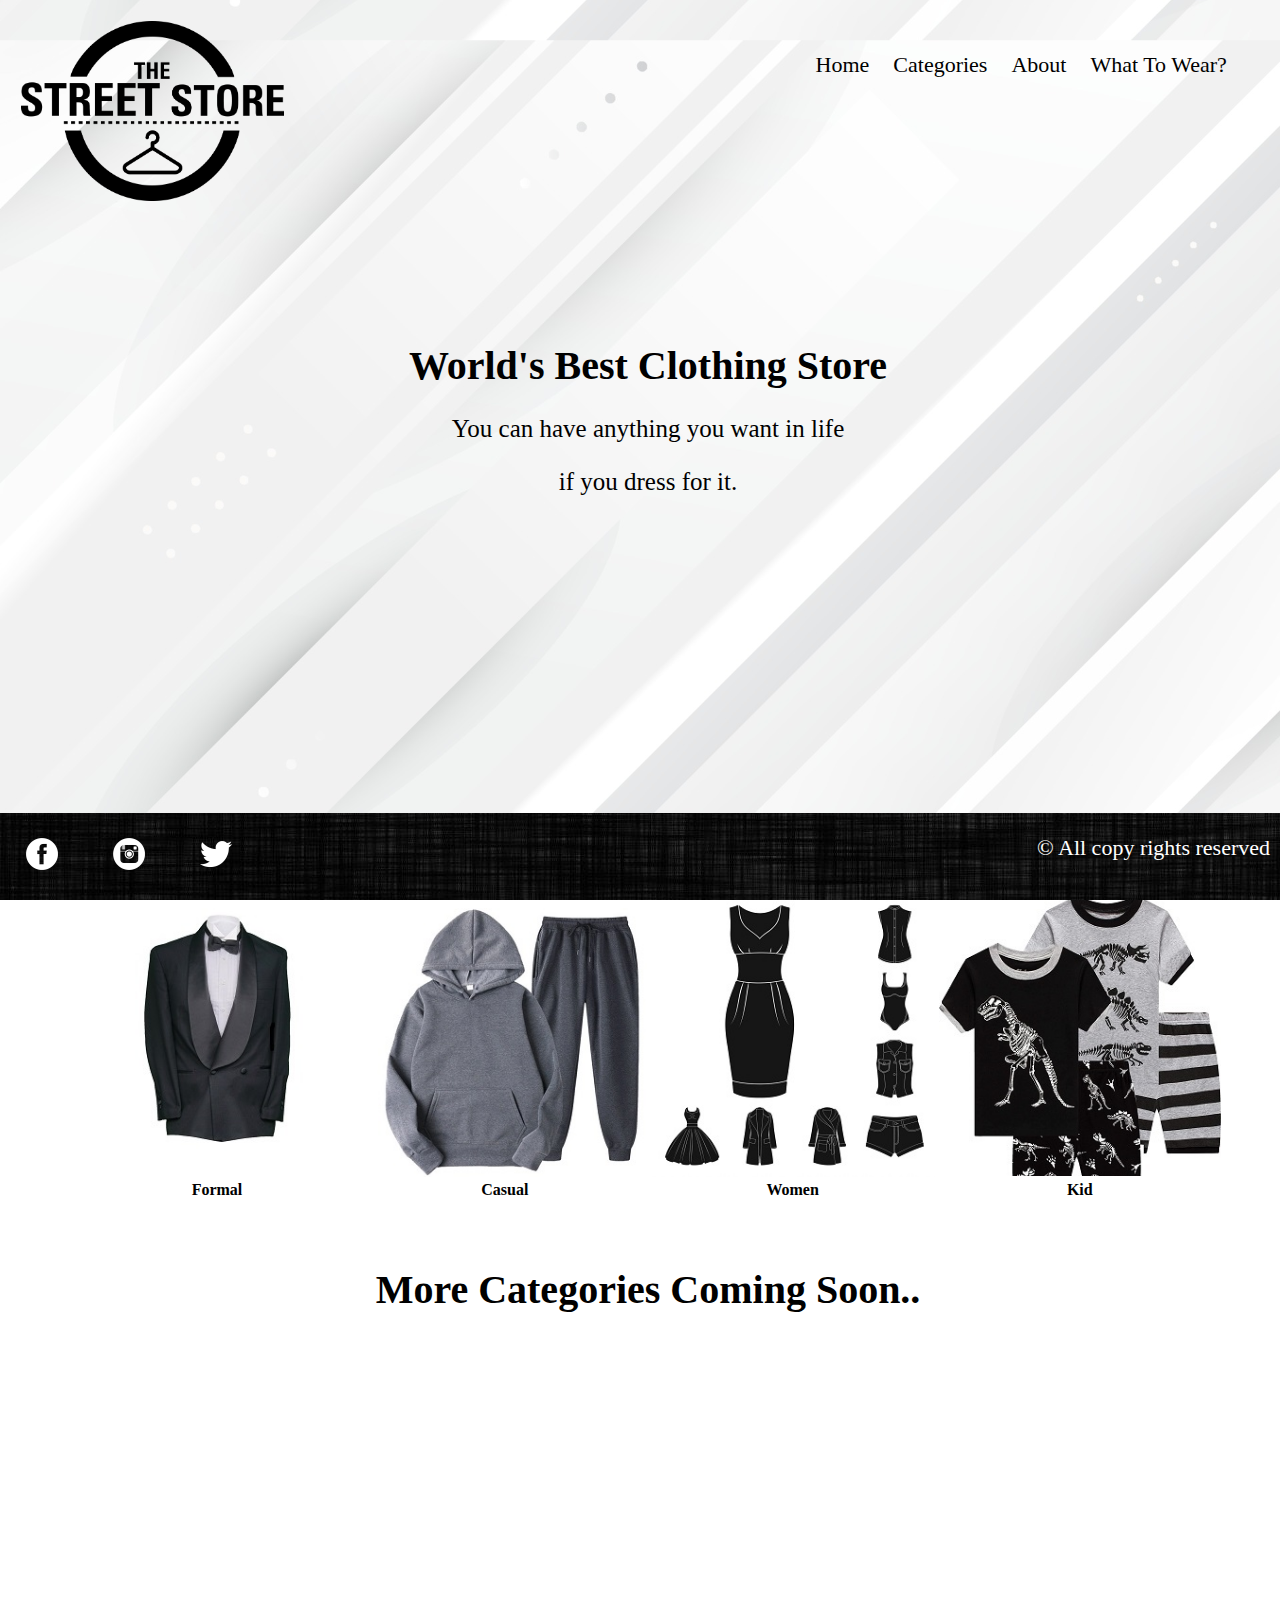
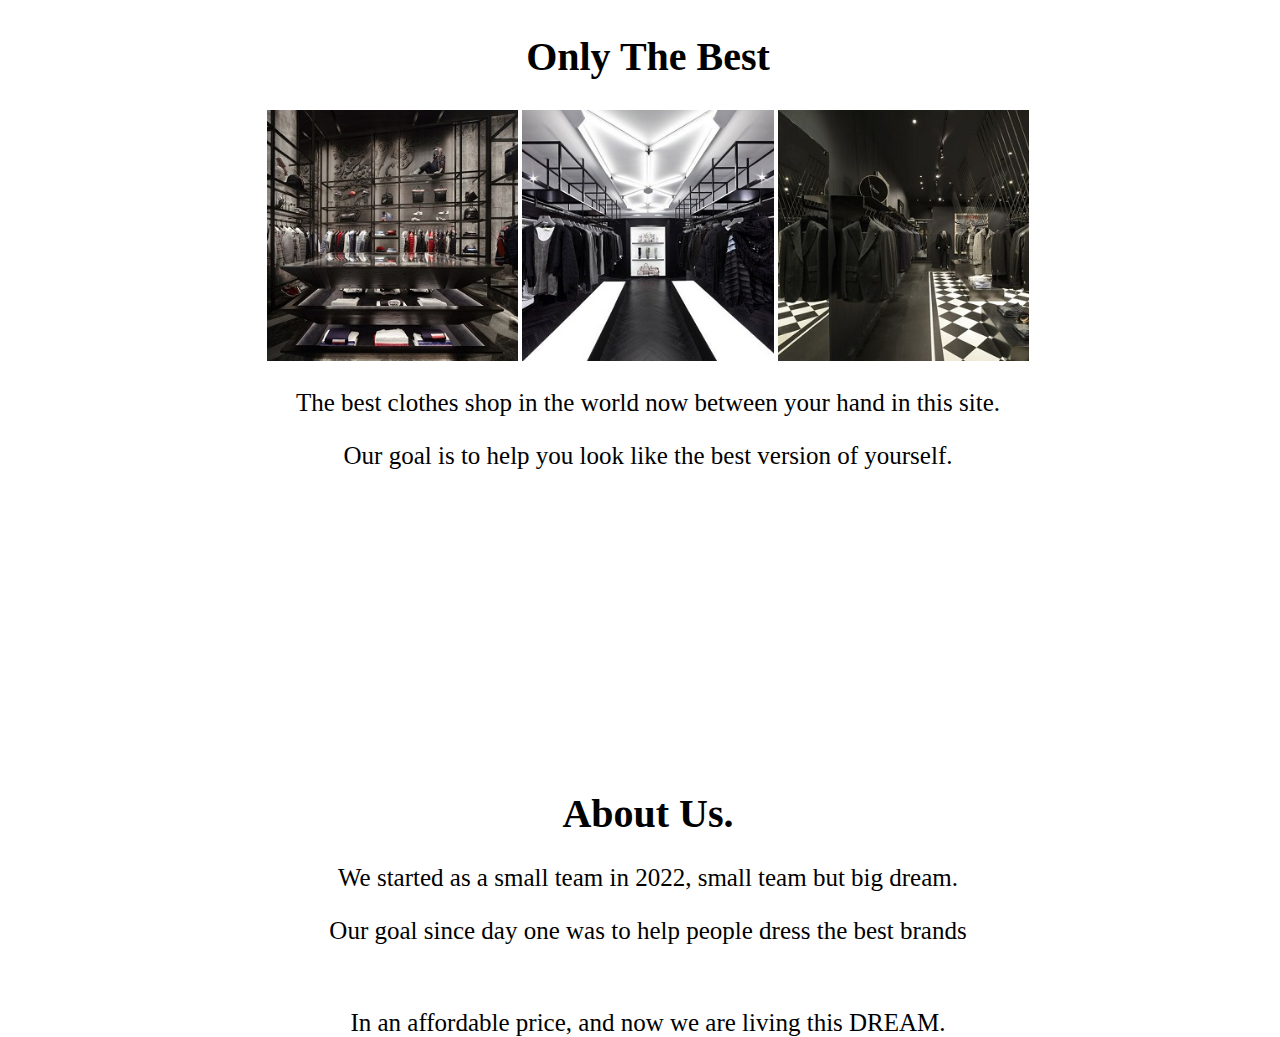
<file: index.html>
<HTML>
	<head>
	<title>Clothes Store</title>
	<link rel="stylesheet" href ="MyStyle.css">
	
	</head>
	
	<body class="header">
		<header>
			<img src="MainPics/logo.png" class="logo">
			<nav class="navv">
				<a href="main.html">Home</a>
				<a href="#cate">Categories</a>
				<a href="#abt">About</a>
				<a href="quiz.html">What To Wear?</a>
			</nav>
		</header>
		
		<section class="main">
		<h1>World's Best Clothing Store</h1>
		<p>You can have anything you want in life</p>
		<p>if you dress for it.</p>
		</section>
		<section id="cate">
		<h1>Many brands in affordable price</h1>
		<table style="margin-left:5%;margin-right:5%">
			<tr>
				<td><a href="Categories\formal\formal.html""><img src="MainPics/formal.jpg" class="imge" id="img1"></a></td>
				<td><a href="Categories\casual\casual.html""><img src="MainPics/casual.jpg" class="imge" id="img2"></a></td>
				<td><a href="Categories\women\women.html"><img src="MainPics/women.jpg" class="imge" id="img3"></a></td>
				<td><a href="Categories\kids\kids.html"><img src="MainPics/kid.jpg" class="imge" id="img4"></a></td>
			</tr>
			
			<tr>
				<th id="pra1">Formal</th>
				<th id="pra2">Casual</th>
				<th id="pra3">Women</th>
				<th id="pra4">Kid</th>
			</tr>
		</table>
		<h1 style="margin-top:5%">More Categories Coming Soon..</h1>
		</section>
	</body>
	
	<section id="pass">
	<h1>Only The Best</h1>
		<table style="margin-left:20%;margin-right:20%">
			<tr>
				<td><img src="MainPics/store1.jpg" class="imge"></td>
				<td><img src="MainPics/store2.jpg" class="imge"></td>
				<td><img src="MainPics/store3.jpg" class="imge"></td>
			</tr>
		</table>
		<p>The best clothes shop in the world now between your hand in this site.</p>
		<p>Our goal is to help you look like the best version of yourself.</p>
		</section>
		
		<section id="abt">
		<h1>About Us.</h1>
		<p>We started as a small team in 2022, small team but big dream.</p>
		<p>Our goal since day one was to help people dress the best brands</p>
		<p style="margin-top:5%">In an affordable price, and now we are living this DREAM.</p>
		</section>
		
		<footer>
		<a href="https://facebook.com/"><img src="MainPics/face.png"></a>
		<a href="https://instagram.com/"><img src="MainPics/insta3.png"></a>
		<a href="https://twitter.com/"><img src="MainPics/twit.png"></a>
		
		<p style="float:right; color:white; font-size:22; margin-right:10px">&copy; All copy rights reserved</p>
		</footer>
</HTML>
</file>
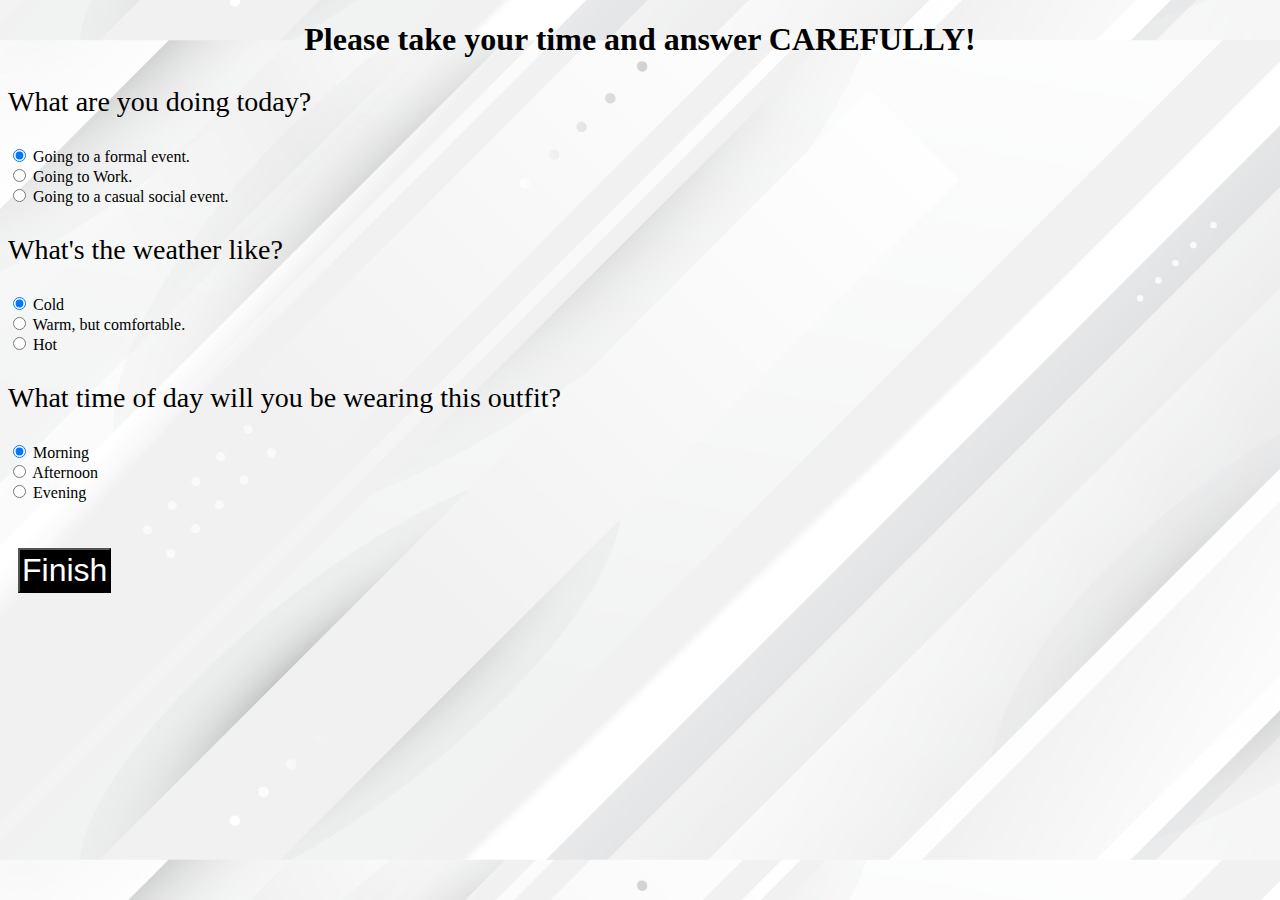
<file: quiz.html>
<!DOCTYPE html>
<html lang="en">

<head>
  <title>Quiz</title>
  <link rel="stylesheet" href="quiz.css">
</head>

<body class="header">
<h1 style="text-align:center">Please take your time and answer CAREFULLY!</h1>

	<form method="post" action="quiz.php">
	<p>What are you doing today?</p>
	<input type="radio" name="q1" value="formal" checked> <label>Going to a formal event.</label> <br>
	<input type="radio" name="q1" value="work"> <label>Going to Work.</label> <br>
	<input type="radio" name="q1" value="casual"> <label>Going to a casual social event.</label> <br>
	
	<p>What's the weather like?</p>
	<input type="radio" name="q2" value="cold" checked> <label>Cold</label> <br>
	<input type="radio" name="q2" value="warm"> <label>Warm, but comfortable.</label> <br>
	<input type="radio" name="q2" value="hot"> <label>Hot</label> <br>
	
	<p>What time of day will you be wearing this outfit?</p>
	<input type="radio" name="q3" value="morning" checked> <label>Morning</label> <br>
	<input type="radio" name="q3" value="noon"> <label>Afternoon</label> <br>
	<input type="radio" name="q3" value="evening"> <label>Evening</label> <br> <br> <br>
	
	<input style="margin:10px;padding:2px;font-size:32px;background-color:black;color:white" type="submit" value="Finish">
	</form>
<script>
</script>

</body>
</html>
</file>
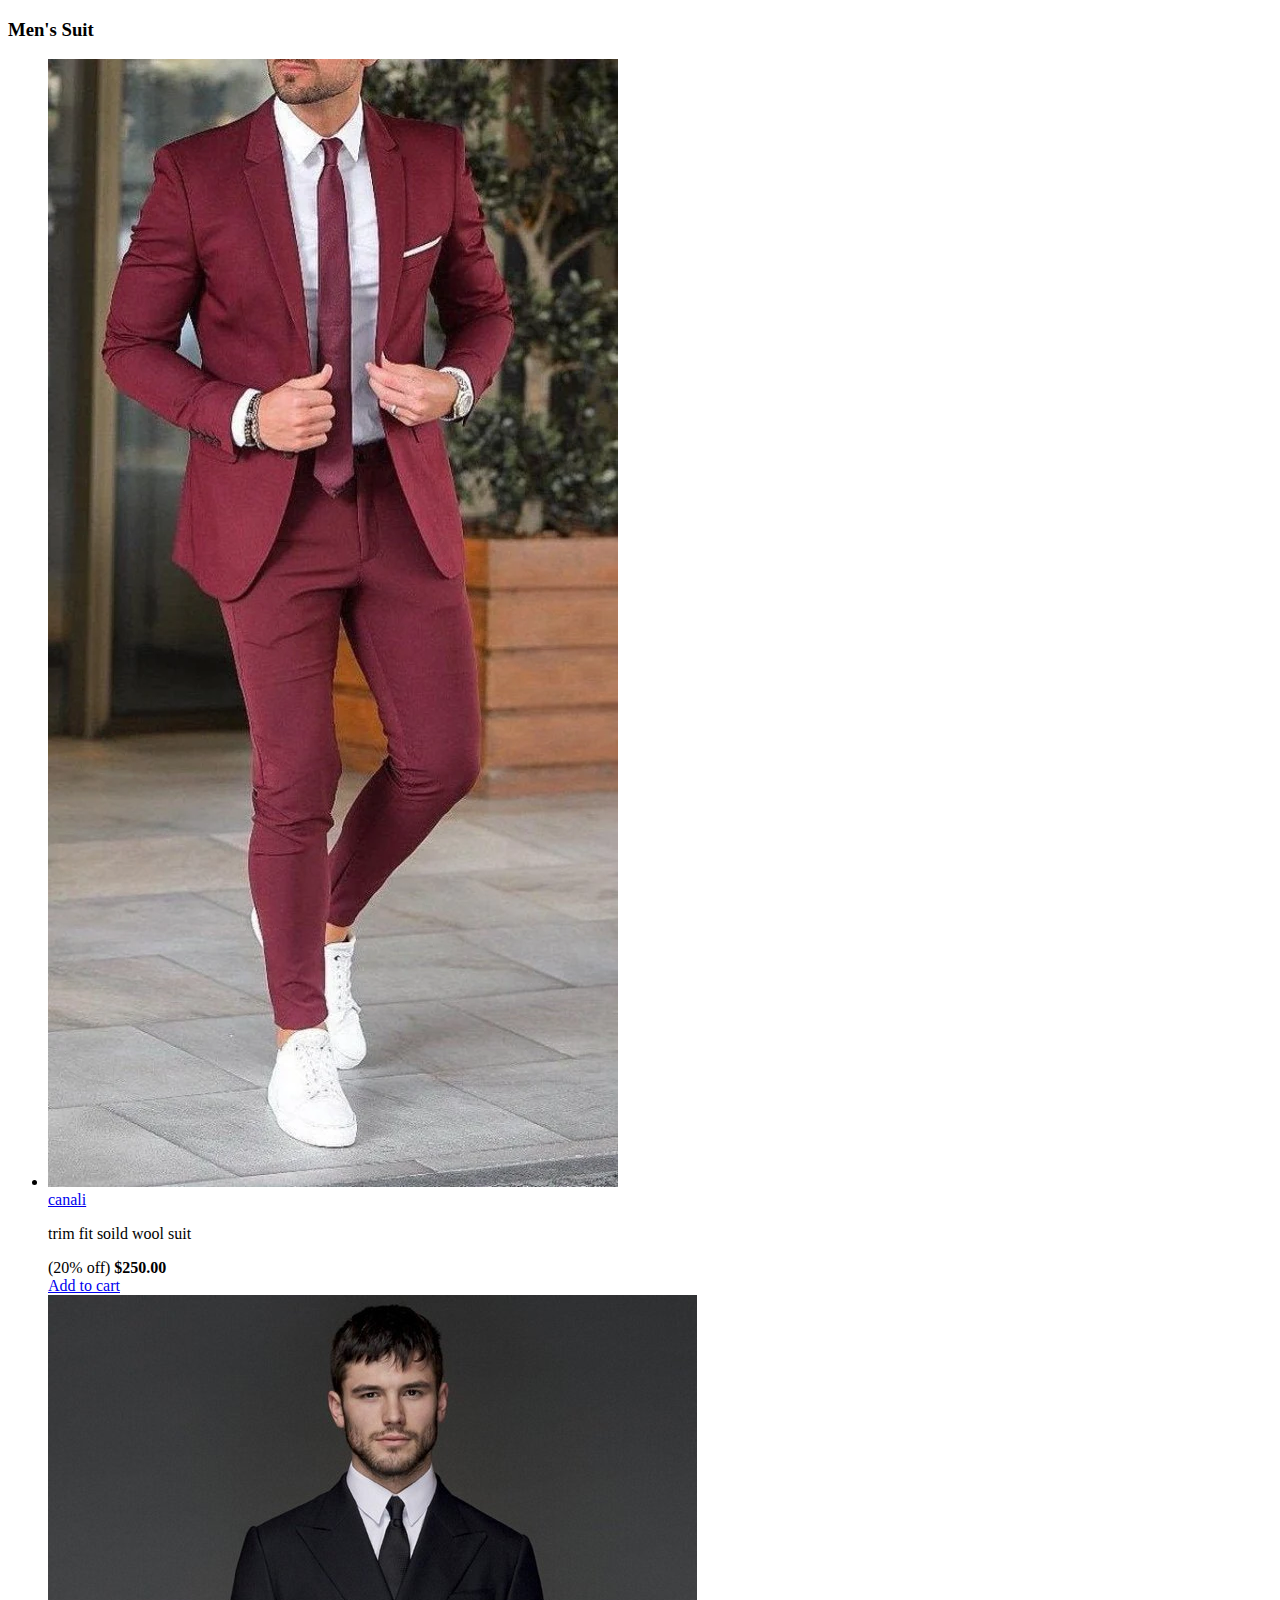
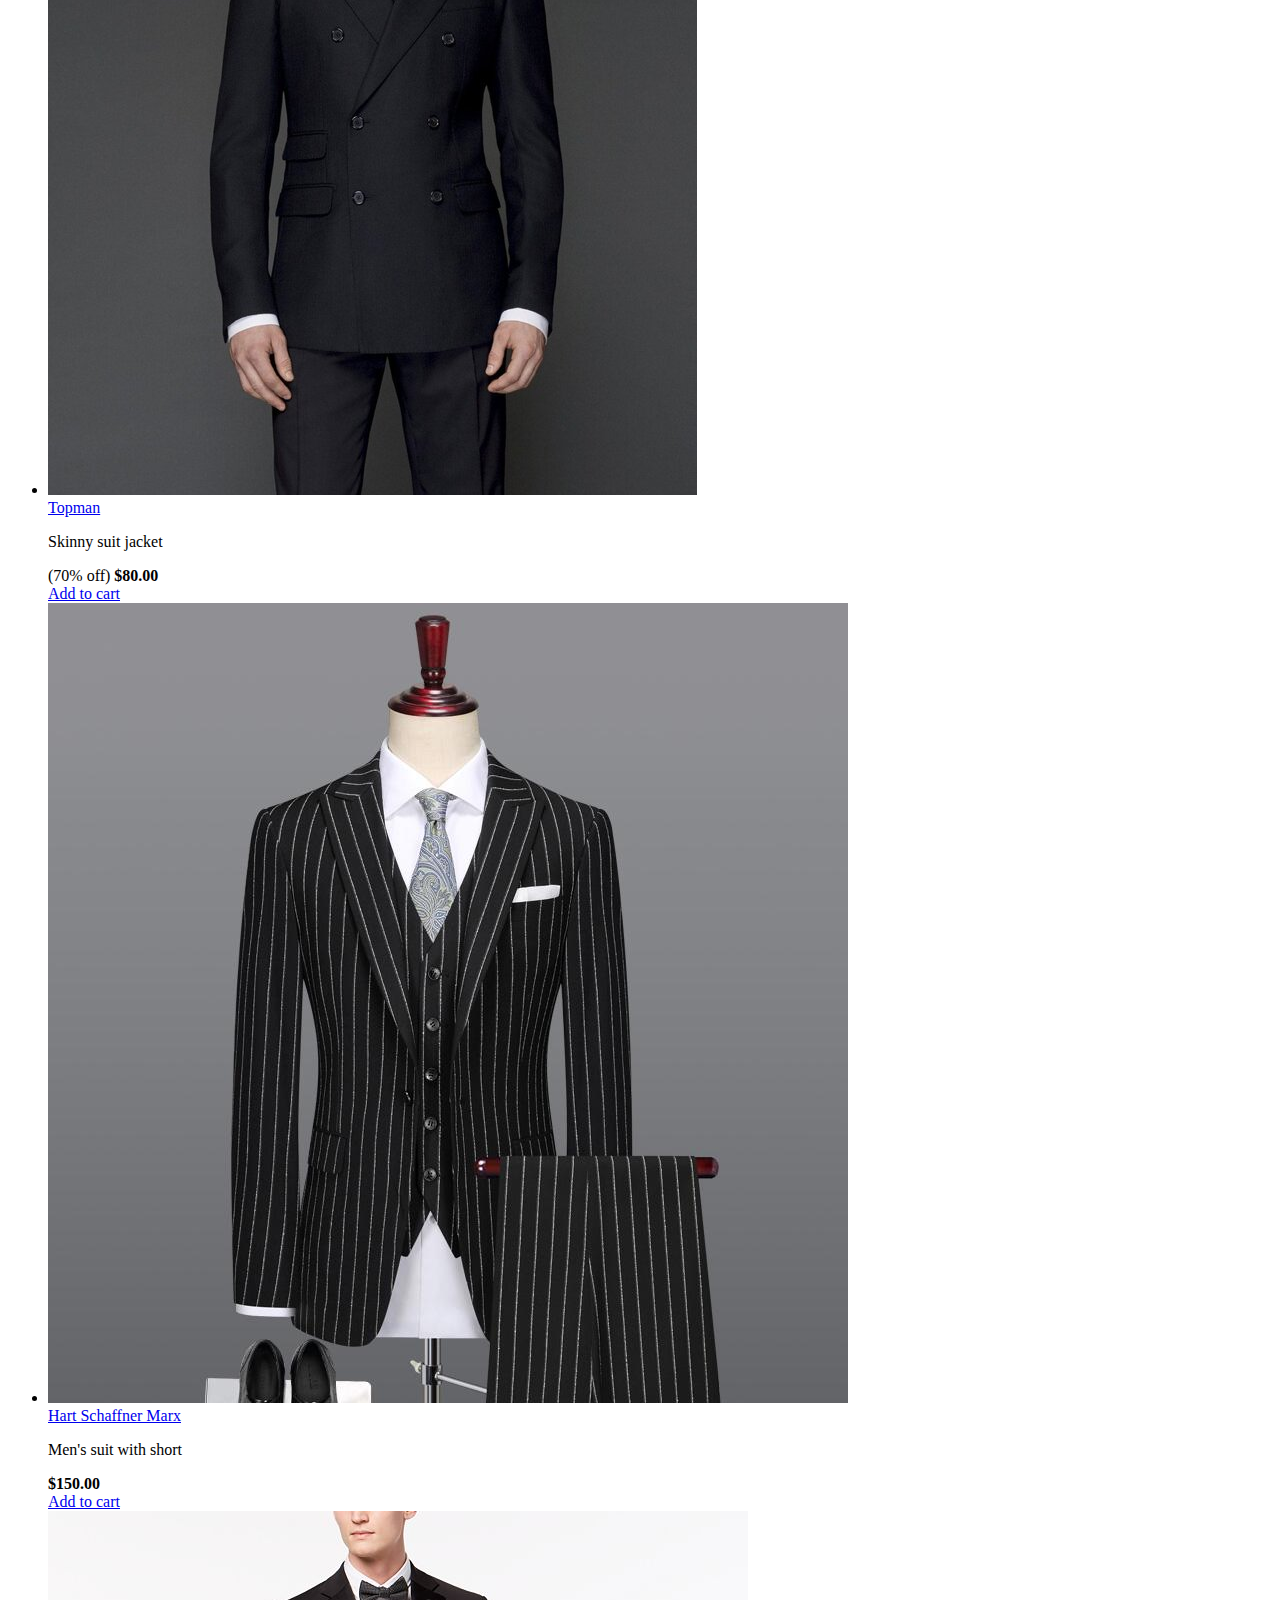
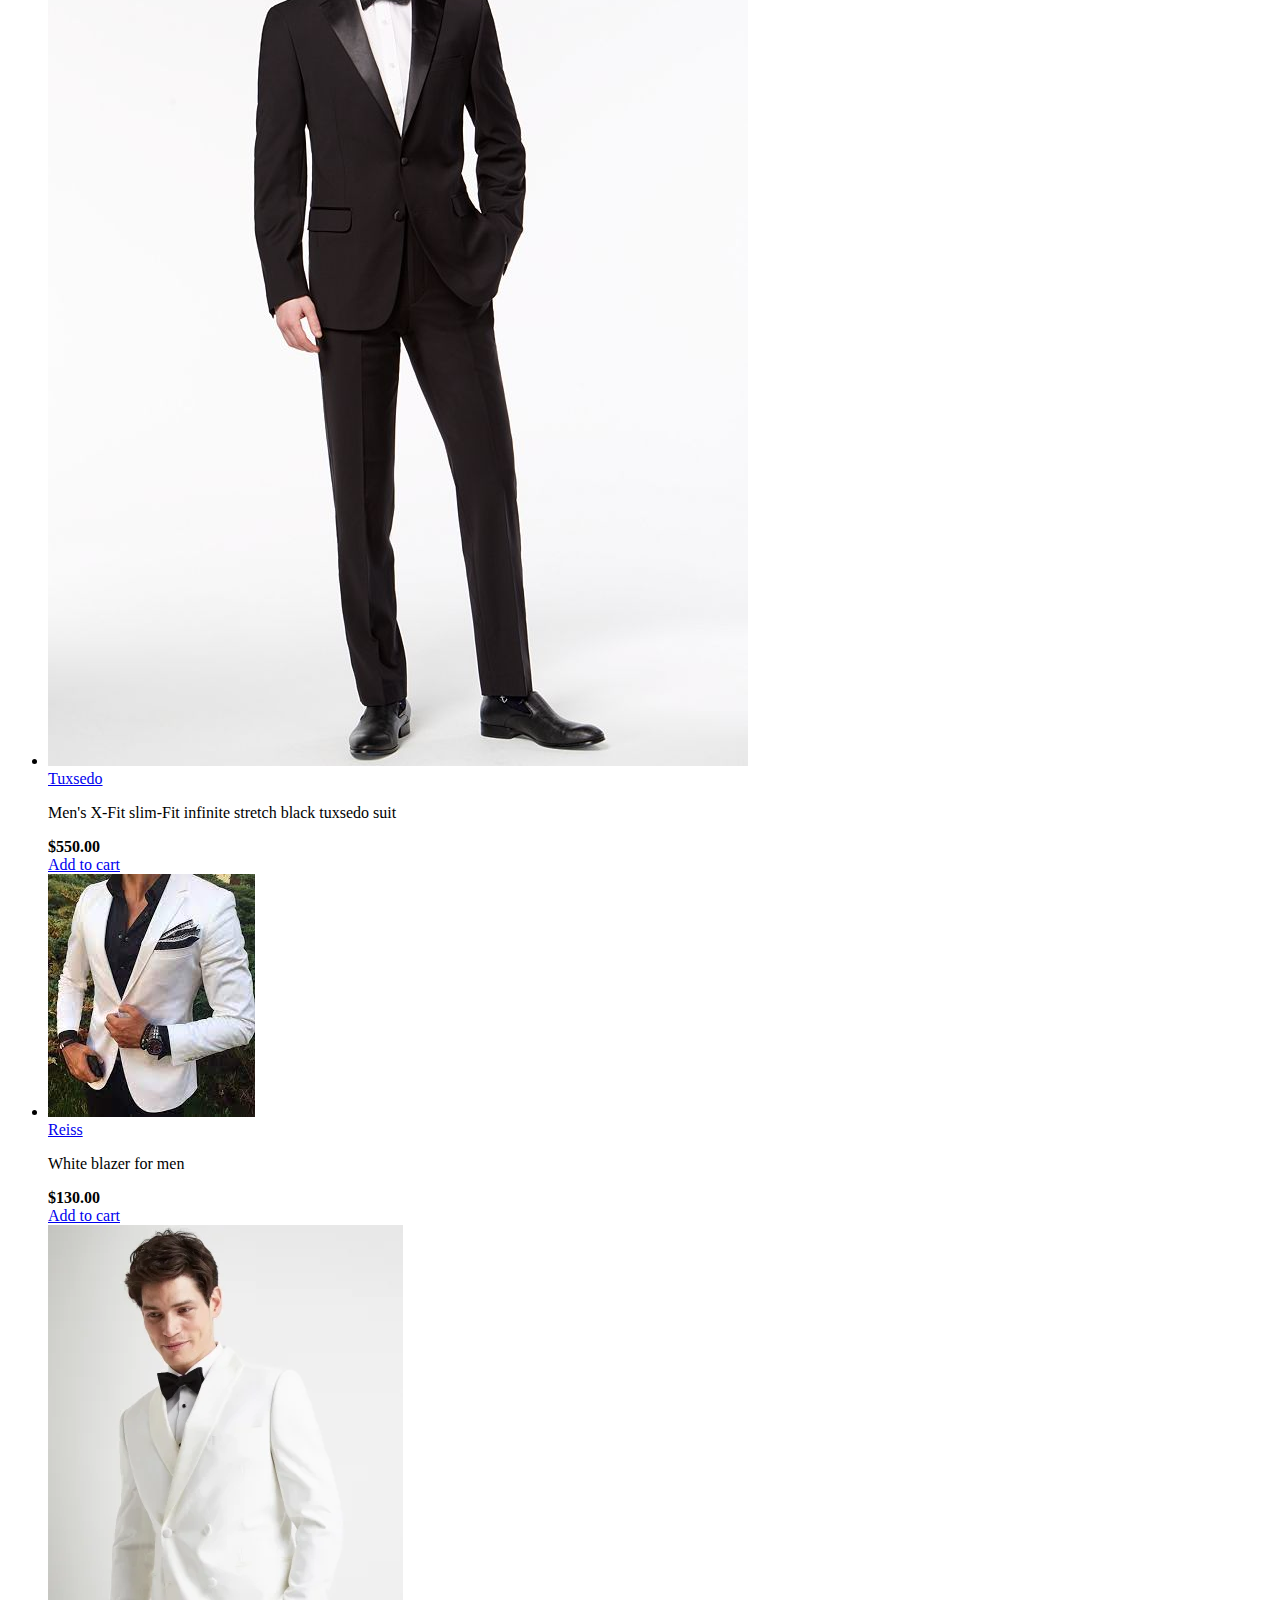
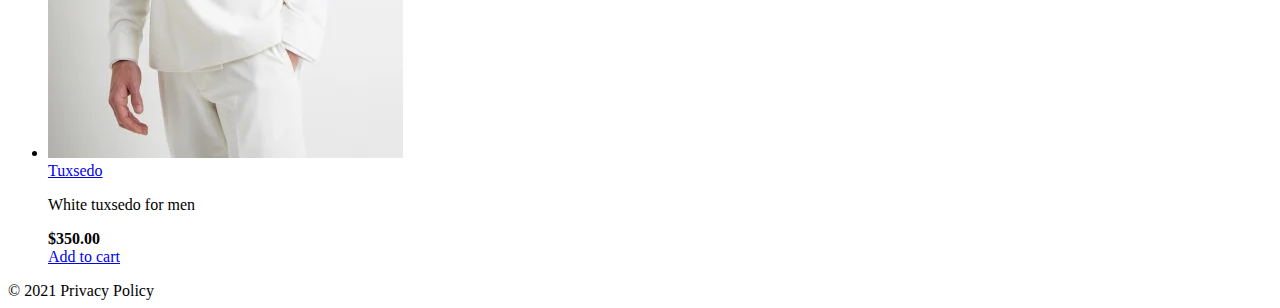
<file: Categories/formal/formal.html>
<!DOCTYPE html>
<link rel="stylesheet" href="store.css">
    <link rel="stylesheet" href="http://www.script-tutorials.com/demos/181/css/style.css" type="text/css" media="screen">
    <link rel="stylesheet" href="http://www.script-tutorials.com/demos/181/css/nivo-slider.css" type="text/css" media="screen">



</head>
<body>

<div class="container">

    <header>

        
        </div>

    </header>


    <div id="main">
        <section id="content">
            <div id="left">
                <h3>Men's Suit</h3>
                <ul>
                    <li>
                        <div class="img"><a href="#"><img alt="" src="img/suit2.webp"></a></div>
                        <div class="info">
                            <a class="title" href="#">canali</a>
                            <p>trim fit soild wool suit</p>
                            <div class="price">
                                <span class="st">(20% off) </span><strong>$250.00</strong>
                            </div>
                            <div class="actions">
                                <a href="#">Add to cart</a>
                            </div>
                        </div>
                    </li>
                    <li>
                        <div class="img"><a href="#"><img alt="" src="img/suit.jpg"></a></div>
                        <div class="info">
                            <a class="title" href="#">Topman</a>
                            <p>Skinny suit jacket</p>
                            <div class="price">
                                <span class="st">(70% off) </span><strong>$80.00</strong>
                            </div>
                            <div class="actions">
                                <a href="#">Add to cart</a>
                            </div>
                        </div>
                    </li>
                    <li>
                        <div class="img"><a href="#"><img alt="" src="img/suitB.jpg"></a></div>
                        <div class="info">
                            <a class="title" href="#">Hart Schaffner Marx</a>
                            <p>Men's suit with short</p>
                            <div class="price">
                                <span class="st"></span><strong>$150.00</strong>
                            </div>
                            <div class="actions">
                                
                                <a href="#">Add to cart</a>
                            </div>
                        </div>
                    </li>
                    <li>
                        <div class="img"><a href="#"><img alt="" src="img/tuxsedo.jpeg"></a></div>
                        <div class="info">
                            <a class="title" href="#">Tuxsedo</a>
                            <p>Men's X-Fit slim-Fit infinite stretch black tuxsedo suit</p>
                            <div class="price">
                                <span class="st"></span><strong>$550.00</strong>
                            </div>
                            <div class="actions">
                                <a href="#">Add to cart</a>
                            </div>
                        </div>
                    </li>
                    <li>
                        <div class="img"><a href="#"><img alt="" src="img/images.jpeg"></a></div>
                        <div class="info">
                            <a class="title" href="#">Reiss</a>
                            <p>White blazer for men</p>
                            <div class="price">
                                <span class="st"></span><strong>$130.00</strong>
                            </div>
                            <div class="actions">
                               
                                <a href="#">Add to cart</a>
                            </div>
                        </div>
                    </li>
                    <li>
                        <div class="img"><a href="#"><img alt="" src="img/suit5.webp"></a></div>
                        <div class="info">
                            <a class="title" href="#">Tuxsedo</a>
                            <p>White tuxsedo for men</p>
                            <div class="price">
                                <span class="st"></span><strong>$350.00</strong>
                            </div>
                            <div class="actions">
                               
                                <a href="#">Add to cart</a>
                            </div>
                        </div>
                    </li>
                 
                    
                </ul>
            </div>
            
                </ul>
            </div>
        </section>
    </div>


<footer>
    <div id="privacy">
        © 2021 Privacy Policy<br />
  
    </div>
</footer>

</div>
</file>
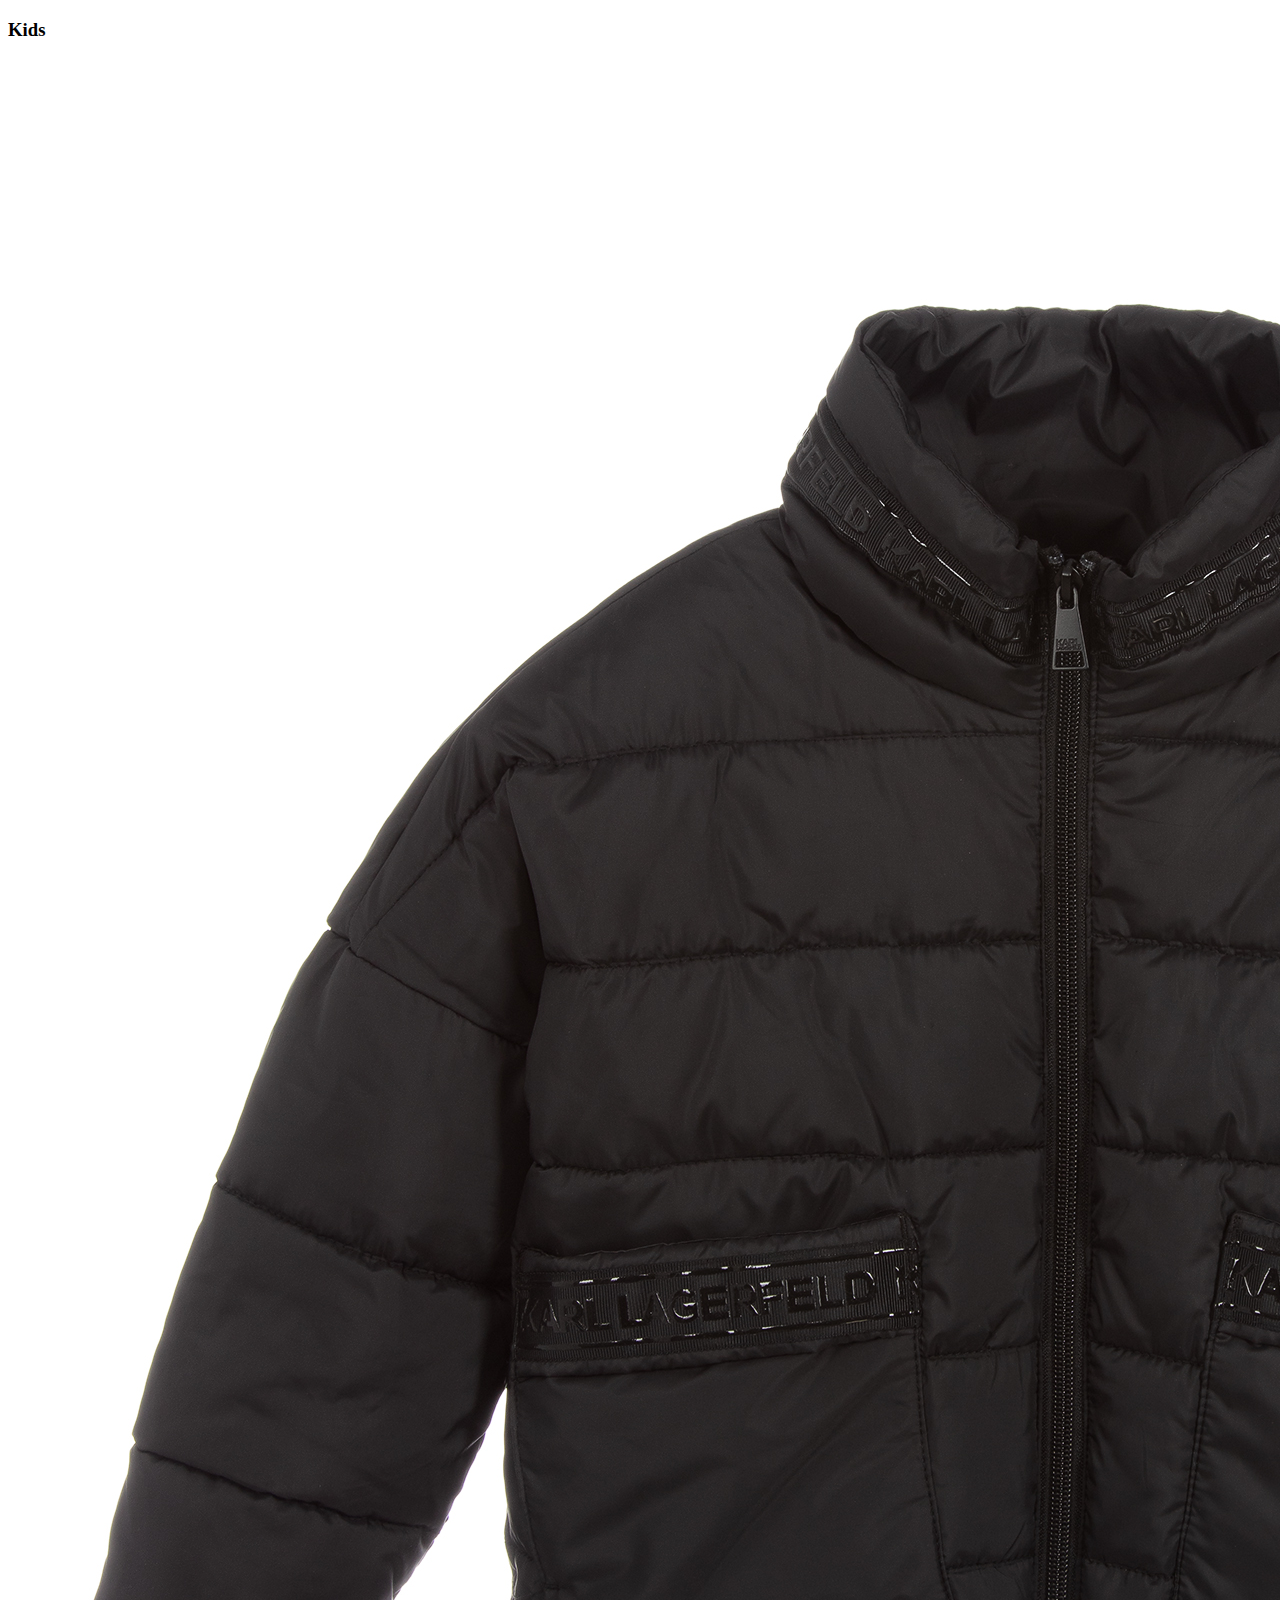
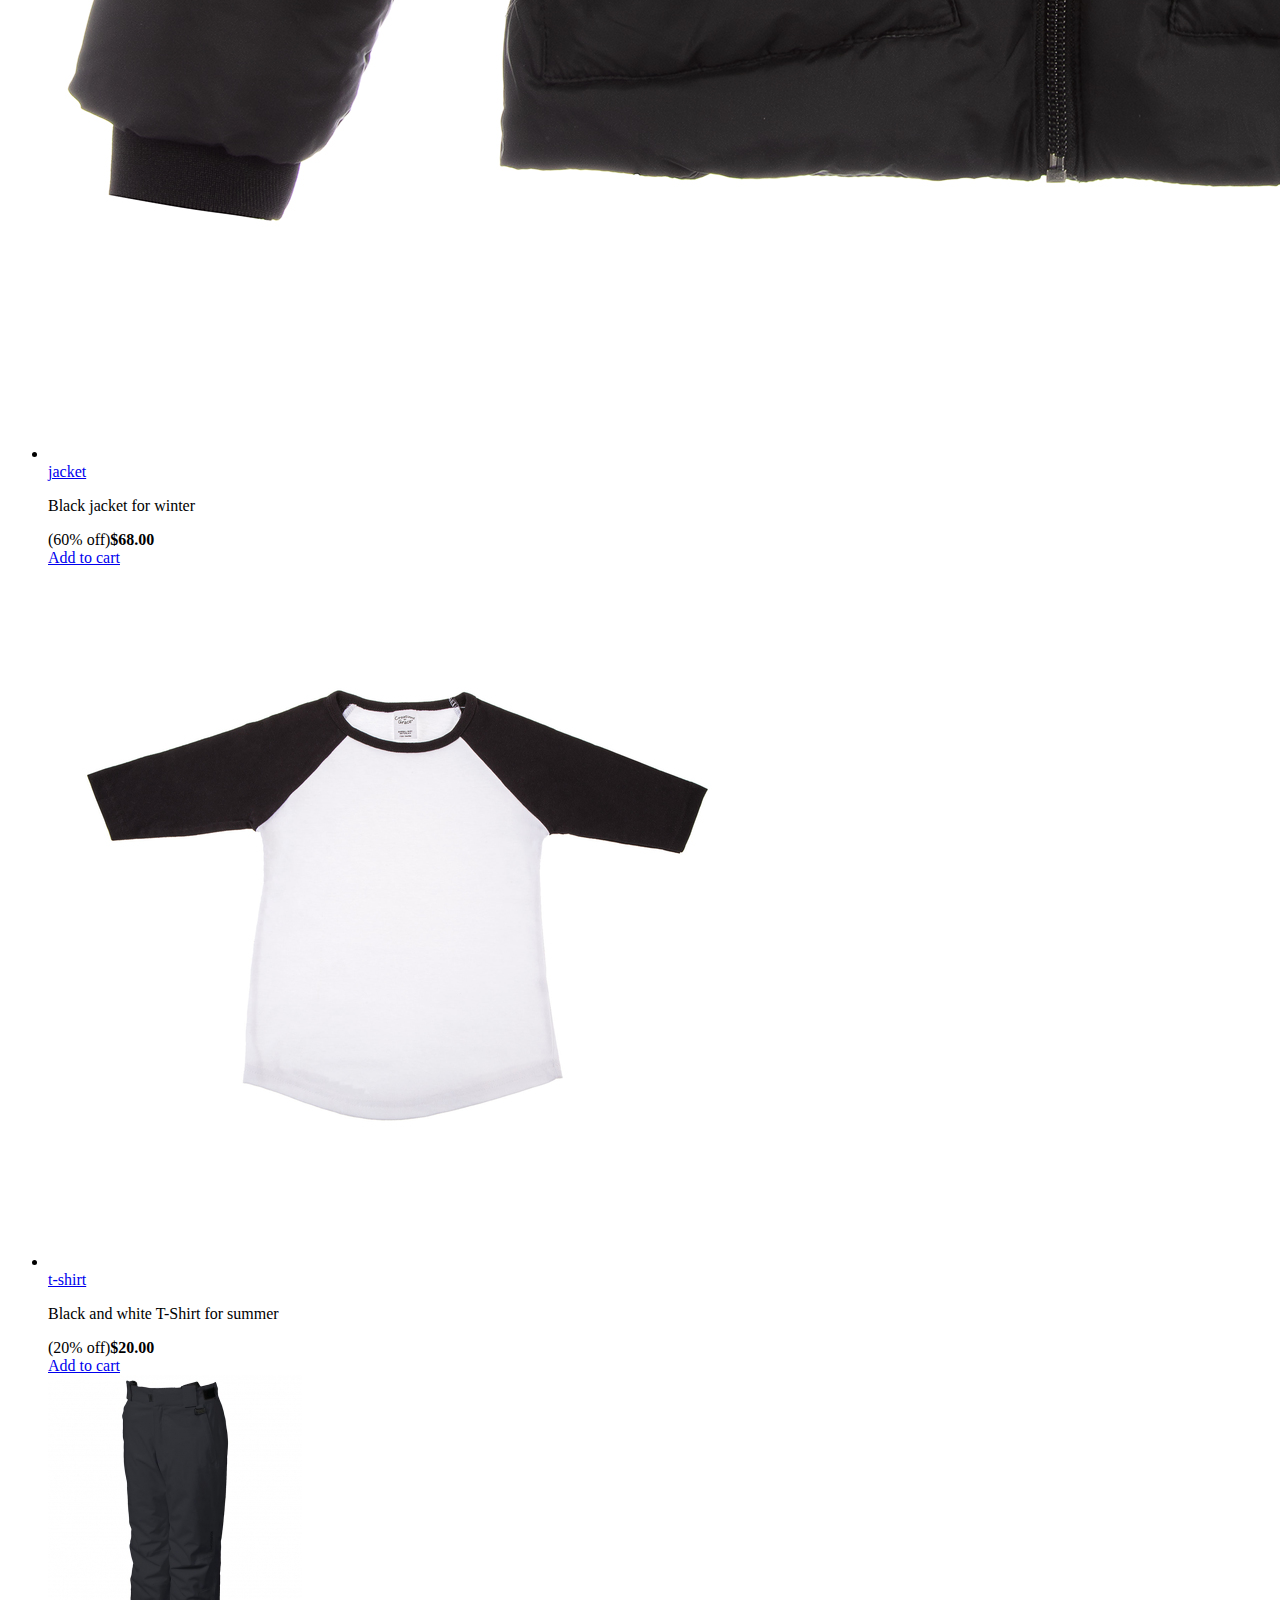
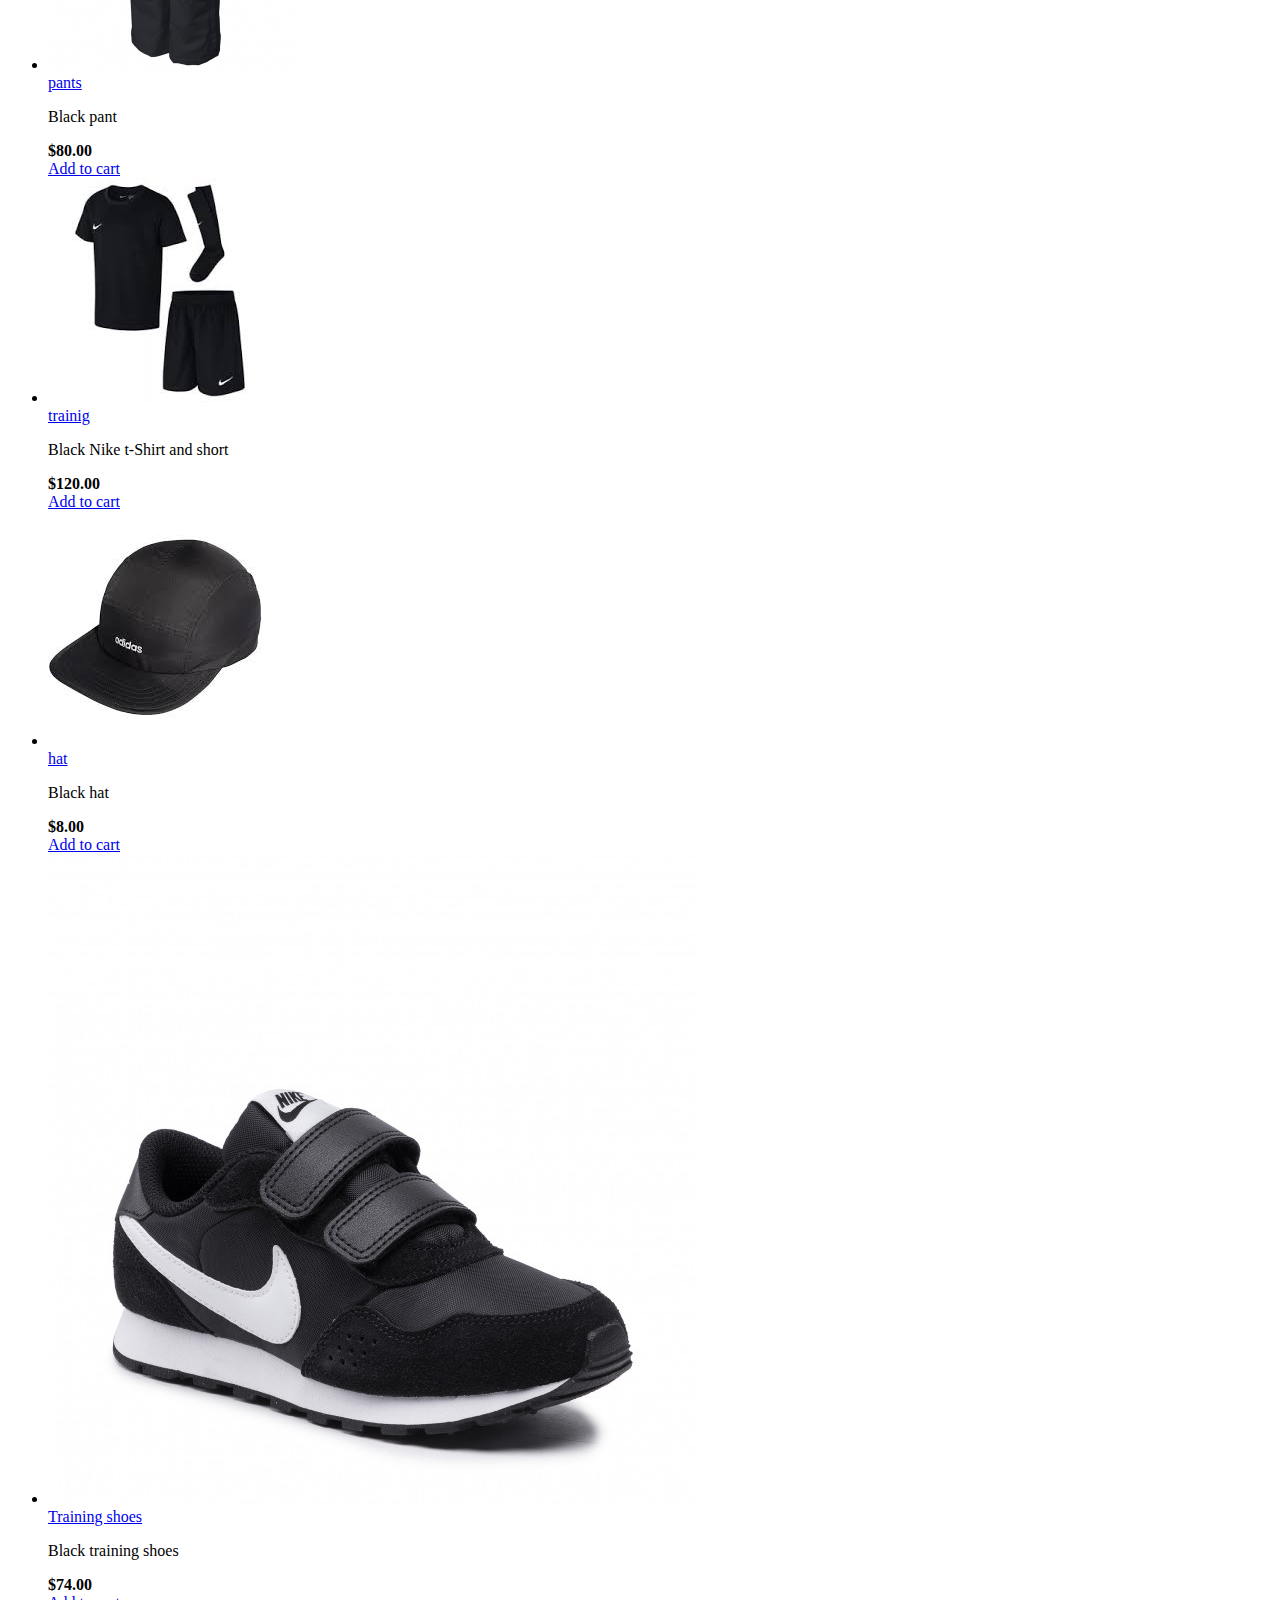
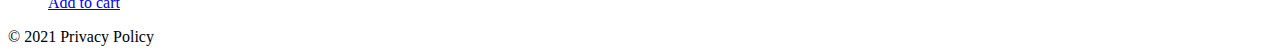
<file: Categories/kids/kids.html>
<!DOCTYPE html>
<link rel="stylesheet" href="kids.css">
    <link rel="stylesheet" href="http://www.script-tutorials.com/demos/181/css/style.css" type="text/css" media="screen">
    <link rel="stylesheet" href="http://www.script-tutorials.com/demos/181/css/nivo-slider.css" type="text/css" media="screen">



</head>
<body>

<div class="container">

    <header>

        
        </div>

    </header>


    <div id="main">
        <section id="content">
            <div id="left">
                <h3>Kids</h3>
                <ul>
                    <li>
                        <div class="img"><a href="#"><img alt="" src="kid photos/karl-lagerfeld-kids-girls-black-logo-puffer-jacket-334958-0a064065acabdb3cf57e0cf07b98c01ecfc99820.jpg"></a></div>
                        <div class="info">
                            <a class="title" href="#">jacket</a>
                            <p>Black jacket for winter</p>
                            <div class="price">
                                <span class="st">(60% off)</span><strong>$68.00</strong>
                            </div>
                            <div class="actions">
                                <a href="#">Add to cart</a>
                            </div>
                        </div>
                    </li>
                    <li>
                        <div class="img"><a href="#"><img alt="" src="kid photos/T-shirt.jpg"></a></div>
                        <div class="info">
                            <a class="title" href="#">t-shirt</a>
                            <p>Black and white T-Shirt for summer</p>
                            <div class="price">
                                <span class="st">(20% off)</span><strong>$20.00</strong>
                            </div>
                            <div class="actions">
                                <a href="#">Add to cart</a>
                            </div>
                        </div>
                    </li>
                    <li>
                        <div class="img"><a href="#"><img alt="" src="kid photos/pants.jpg"></a></div>
                        <div class="info">
                            <a class="title" href="#">pants</a>
                            <p>Black pant </p>
                            <div class="price">
                                <span class="st"></span><strong>$80.00</strong>
                            </div>
                            <div class="actions">
                                
                                <a href="#">Add to cart</a>
                            </div>
                        </div>
                    </li>
                    <li>
                        <div class="img"><a href="#"><img alt="" src="kid photos/nike training.jpg"></a></div>
                        <div class="info">
                            <a class="title" href="#">trainig</a>
                            <p>Black Nike t-Shirt and short</p>
                            <div class="price">
                                <span class="st"></span><strong>$120.00</strong>
                            </div>
                            <div class="actions">
                                <a href="#">Add to cart</a>
                            </div>
                        </div>
                    </li>
                    <li>
                        <div class="img"><a href="#"><img alt="" src="kid photos/hat.jpg"></a></div>
                        <div class="info">
                            <a class="title" href="#">hat</a>
                            <p>Black hat </p>
                            <div class="price">
                                <span class="st"></span><strong>$8.00</strong>
                            </div>
                            <div class="actions">
                               
                                <a href="#">Add to cart</a>
                            </div>
                        </div>
                    </li>
                    <li>
                        <div class="img"><a href="#"><img alt="" src="kid photos/shoes.jpg"></a></div>
                        <div class="info">
                            <a class="title" href="#">Training shoes</a>
                            <p>Black training shoes</p>
                            <div class="price">
                                <span class="st"></span><strong>$74.00</strong>
                            </div>
                            <div class="actions">
                               
                                <a href="#">Add to cart</a>
                            </div>
                        </div>
                    </li>
                 
                    
                </ul>
            </div>
            
                </ul>
            </div>
        </section>
    </div>


<footer>
    <div id="privacy">
        © 2021 Privacy Policy<br />
  
    </div>
</footer>

</div>
</file>
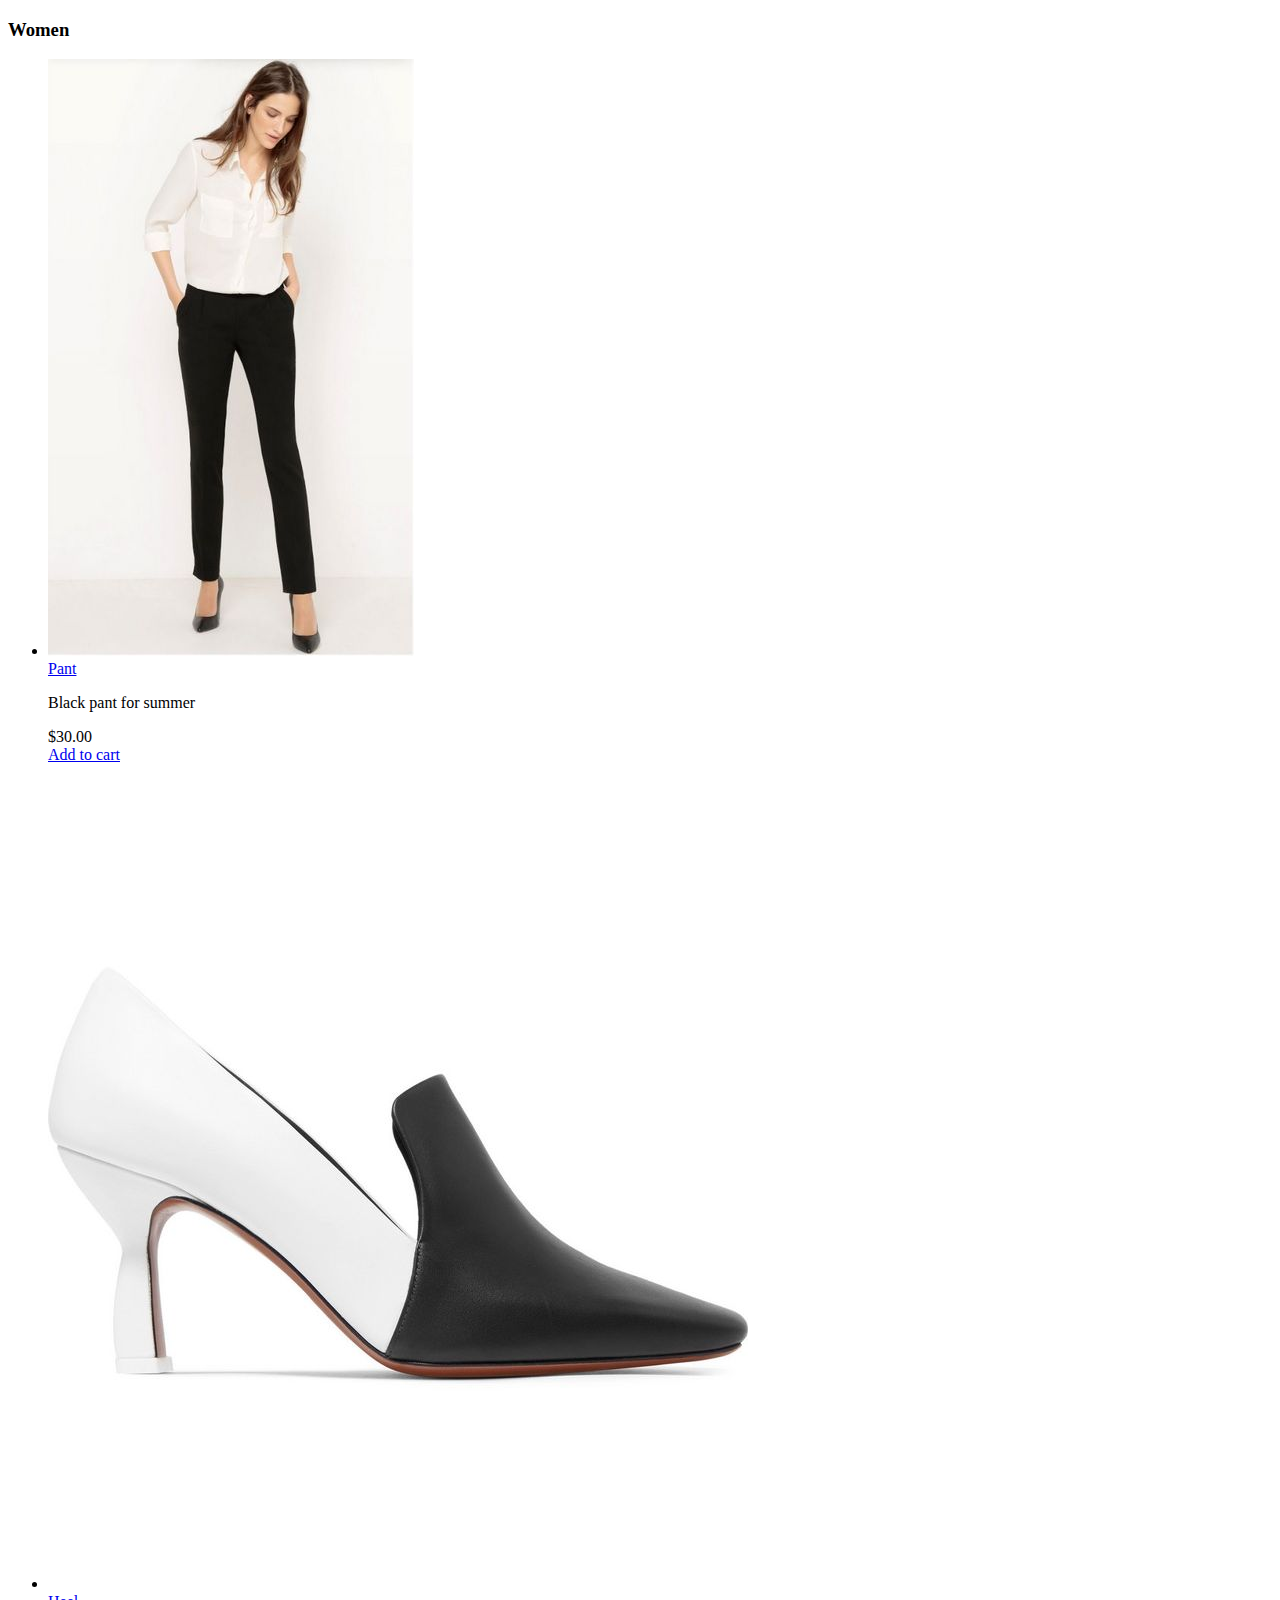
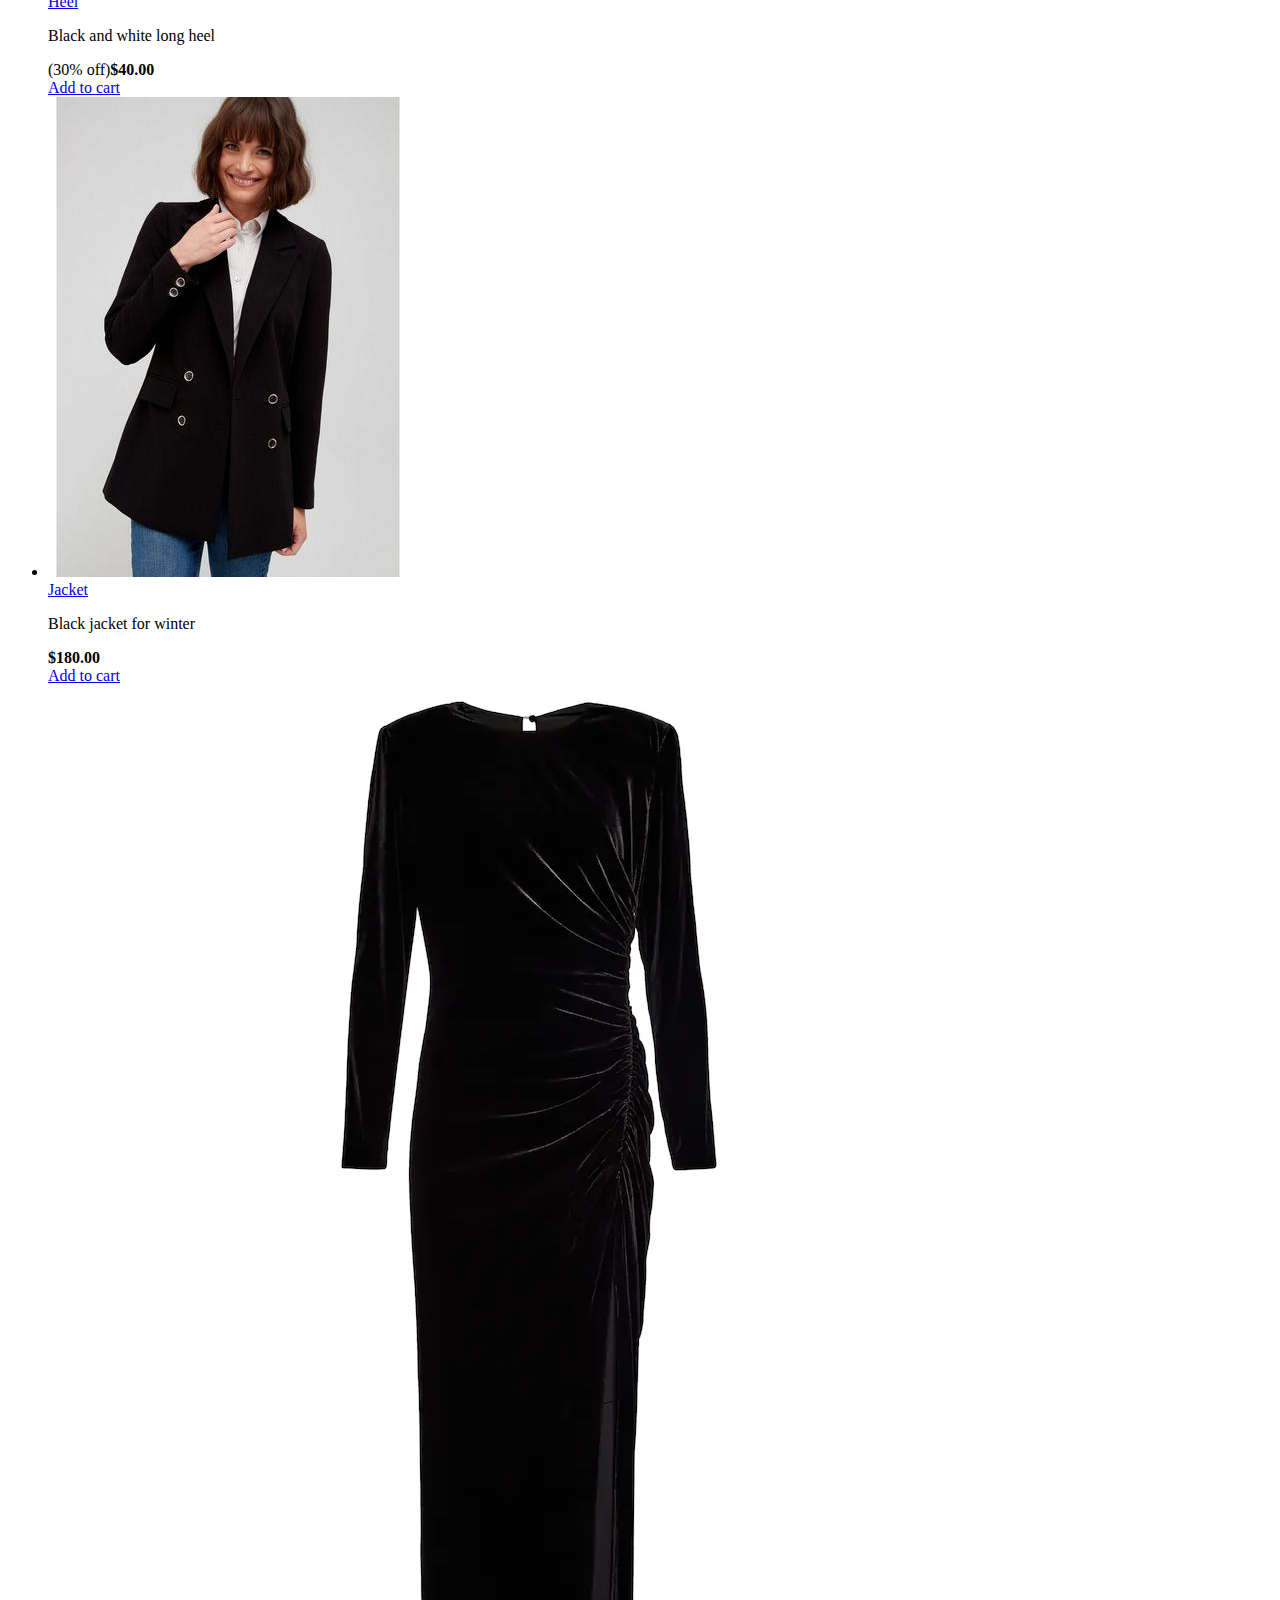
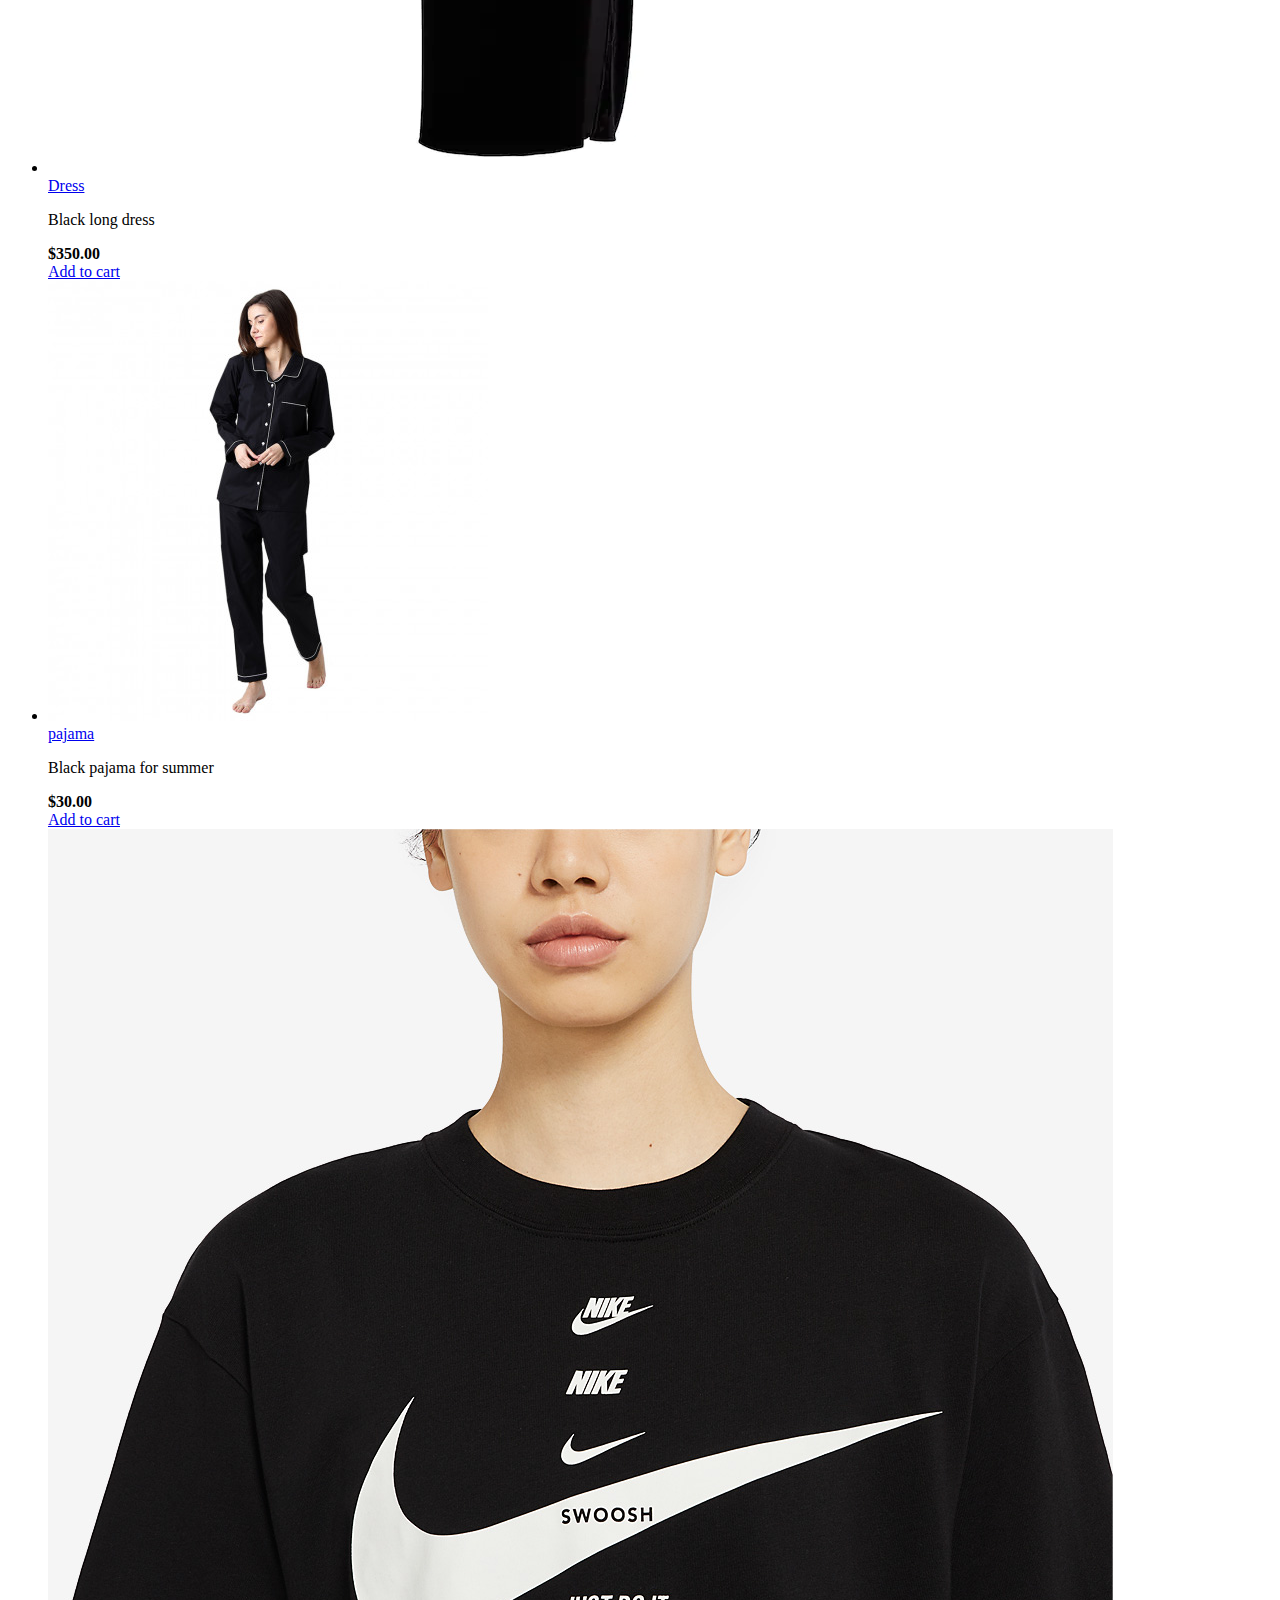
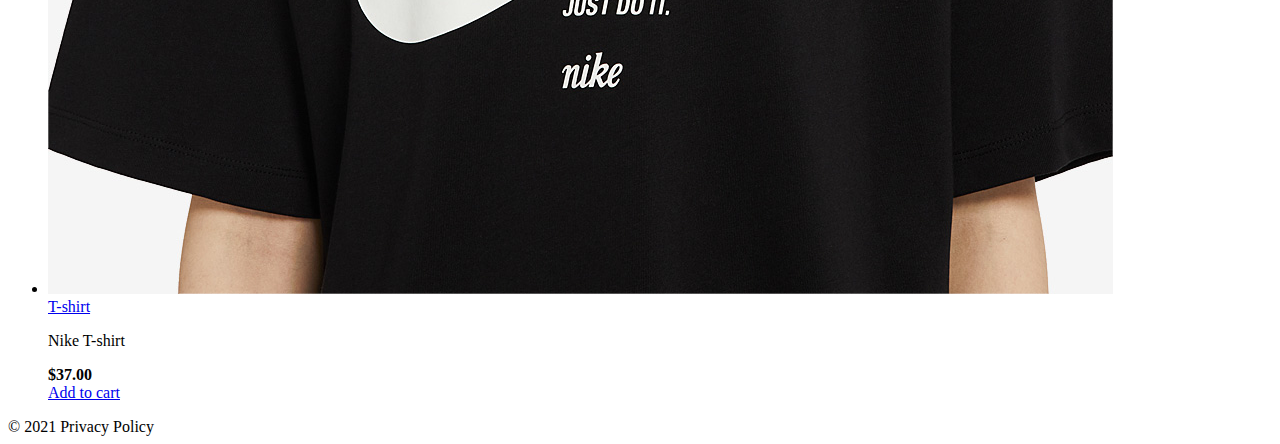
<file: Categories/women/women.html>
<!DOCTYPE html>
<link rel="stylesheet" href="women.css">
    <link rel="stylesheet" href="http://www.script-tutorials.com/demos/181/css/style.css" type="text/css" media="screen">
    <link rel="stylesheet" href="http://www.script-tutorials.com/demos/181/css/nivo-slider.css" type="text/css" media="screen">



</head>
<body>

<div class="container">

    <header>

        
        </div>

    </header>


    <div id="main">
        <section id="content">
            <div id="left">
                <h3>Women</h3>
                <ul>
                    <li>
                        <div class="img"><a href="#"><img alt="" src="women pics/black pant.jpg"></a></div>
                        <div class="info">
                            <a class="title" href="#">Pant</a>
                            <p>Black pant for summer</p>
                            <div class="price">
                                <span<strong>$30.00</strong>
                            </div>
                            <div class="actions">
                                <a href="#">Add to cart</a>
                            </div>
                        </div>
                    </li>
                    <li>
                        <div class="img"><a href="#"><img alt="" src="women pics/Heel.jpg"></a></div>
                        <div class="info">
                            <a class="title" href="#">Heel</a>
                            <p>Black and white long heel</p>
                            <div class="price">
                                <span class="st">(30% off)</span><strong>$40.00</strong>
                            </div>
                            <div class="actions">
                                <a href="#">Add to cart</a>
                            </div>
                        </div>
                    </li>
                    <li>
                        <div class="img"><a href="#"><img alt="" src="women pics/Jacket.jpg"></a></div>
                        <div class="info">
                            <a class="title" href="#">Jacket</a>
                            <p>Black jacket for winter</p>
                            <div class="price">
                                <span class="st"></span><strong>$180.00</strong>
                            </div>
                            <div class="actions">
                                
                                <a href="#">Add to cart</a>
                            </div>
                        </div>
                    </li>
                    <li>
                        <div class="img"><a href="#"><img alt="" src="women pics/Long dress.jpg"></a></div>
                        <div class="info">
                            <a class="title" href="#">Dress</a>
                            <p>Black long dress</p>
                            <div class="price">
                                <span class="st"></span><strong>$350.00</strong>
                            </div>
                            <div class="actions">
                                <a href="#">Add to cart</a>
                            </div>
                        </div>
                    </li>
                    <li>
                        <div class="img"><a href="#"><img alt="" src="women pics/pajama.jpg"></a></div>
                        <div class="info">
                            <a class="title" href="#">pajama</a>
                            <p>Black pajama for summer </p>
                            <div class="price">
                                <span class="st"></span><strong>$30.00</strong>
                            </div>
                            <div class="actions">
                               
                                <a href="#">Add to cart</a>
                            </div>
                        </div>
                    </li>
                    <li>
                        <div class="img"><a href="#"><img alt="" src="women pics/T-shirt.jpg"></a></div>
                        <div class="info">
                            <a class="title" href="#">T-shirt</a>
                            <p>Nike T-shirt</p>
                            <div class="price">
                                <span class="st"></span><strong>$37.00</strong>
                            </div>
                            <div class="actions">
                               
                                <a href="#">Add to cart</a>
                            </div>
                        </div>
                    </li>
                 
                    
                </ul>
            </div>
            
                </ul>
            </div>
        </section>
    </div>


<footer>
    <div id="privacy">
        © 2021 Privacy Policy<br />
  
    </div>
</footer>

</div>
</file>
<file: MyStyle.css>
header {
  display: block;
}

body {
  font-family: Georgia, serif;
}

footer {
   position: fixed;
   left: 0;
   bottom: 0;
   width: 100%;
   background-image:url(footer.jpg);
   background-color: black;
   color: white;
}

footer img{
	margin:2%;
}

section{
	display:block;
	margin-top:25%;
}

.logo{
	height:20%;
	margin:1%;
}

.header{
	width:100%;
	height:100%;
	background-image:url("backgroundW.jpg");
	background-position:center;
	background-attachment:fixed;
	background-size:100%;
}

.navv{
	float:right;
	margin:2%;
	margin-right:4%;
	margin-top:3.4%;
}

.menu{
	font-size:18;
	display:block;
	float:right;
	margin-right:27%;
}

nav a{
	color:black;
	text-decoration:none;
	font-size:22;
	margin:10px;
}

.main{
	display:block;
	color:black;
	text-align:center;
	font-size:16px;
	margin-top:10%;
}

section h1{
	font-size:40;
	text-align:center;
}

section p{
	font-size:25;
	text-align:center;
}

nav a:hover{
	background-color:black;
	color:white;
	}
	
#cat:hover #mn{
	background-color:red;
}

.imge{
	width:100%;
	height:100%;
}

th hover td{
	background-color:red;
}
</file>
<file: quiz.css>
header {
  display: block;
}

p{
	font-size:28px;
}

body {
  font-family: Georgia, serif;
}
.header{
	widith:100%;
	height:100%;
	background-image:url("backgroundW.jpg");
	background-position:center;
	background-attachment:fixed;
	background-size:100%;
}
</file>
<file: Categories/formal/store.css>
.social-media-image {
  width: 35px;
} 

.social-media-image2 {
  width: 80px;
}


.smaller-image {
	width: 160px; 
	margin: 150px;
	display: flex;
  flex-wrap: wrap;
  justify-content: center;
  left: 20px;
  float: left;
  align-items: center;
}

.smaller-image1 {
	width: 160px; 
	margin: 150px;
	display: flex;
  flex-wrap: wrap;
  top: 1px;
  float: center;
  align-items: center;
}

.smaller-image2 {
  width: 160px; 
	margin: 150px;
	display: flex;
  flex-wrap: wrap;
  top: 20px;
  float: right;
  align-items: center;
}

.smaller-image3 {
	width: 160px; 
	margin: 150px;
	display: flex;
  flex-wrap: wrap;
  top: 1px;
  float: center;
  align-items: center;
}

/*Images above this line*/

input[type=text] {
    width: 130px;
    box-sizing: border-box;
    border: 2px solid #ccc;
    border-radius: 4px;
    font-size: 16px;
    font-family: Segoe Print;
    background-color: white;
    background-image: url('searchicon.png');
    background-position: 10px 10px; 
    background-repeat: no-repeat;
    padding: 12px 20px 12px 40px;
    -webkit-transition: width 0.4s ease-in-out;
    transition: width 0.4s ease-in-out;
}

input[type=text]:focus {
    width: 100%;
}

h1 {
	text-align: center;
	font-size: 50px;
	font-family: Segoe Print;
}

.dropbtn {
    padding: 35px;
    font-size: 16px;
    border: none;
    cursor: pointer;
    width: 100%;
}

.dropdown {
    position: relative;
    display: inline-block;
}

.dropdown-content {
    display: none;
    position: absolute;
    min-width: 35px;
    box-shadow: 0px 1px 0px 0px ;
    color: #fdd017;
  background-color: black;
}

.dropdown-content a {
    color: #fdd017;
    padding: 12px 16px;
    text-decoration: none;
    display: block;
    font-size: 20px;
}

.dropdown:hover .dropdown-content {
    display: block;
}

.center {
    margin: auto;
    width: 5%;
    padding: 10px;
}
</file>
<file: Categories/kids/kids.css>
.social-media-image {
  width: 35px;
} 

.social-media-image2 {
  width: 80px;
}


.smaller-image {
	width: 160px; 
	margin: 150px;
	display: flex;
  flex-wrap: wrap;
  justify-content: center;
  left: 20px;
  float: left;
  align-items: center;
}

.smaller-image1 {
	width: 160px; 
	margin: 150px;
	display: flex;
  flex-wrap: wrap;
  top: 1px;
  float: center;
  align-items: center;
}

.smaller-image2 {
  width: 160px; 
	margin: 150px;
	display: flex;
  flex-wrap: wrap;
  top: 20px;
  float: right;
  align-items: center;
}

.smaller-image3 {
	width: 160px; 
	margin: 150px;
	display: flex;
  flex-wrap: wrap;
  top: 1px;
  float: center;
  align-items: center;
}

/*Images above this line*/

input[type=text] {
    width: 130px;
    box-sizing: border-box;
    border: 2px solid #ccc;
    border-radius: 4px;
    font-size: 16px;
    font-family: Segoe Print;
    background-color: white;
    background-image: url('searchicon.png');
    background-position: 10px 10px; 
    background-repeat: no-repeat;
    padding: 12px 20px 12px 40px;
    -webkit-transition: width 0.4s ease-in-out;
    transition: width 0.4s ease-in-out;
}

input[type=text]:focus {
    width: 100%;
}

h1 {
	text-align: center;
	font-size: 50px;
	font-family: Segoe Print;
}

.dropbtn {
    padding: 35px;
    font-size: 16px;
    border: none;
    cursor: pointer;
    width: 100%;
}

.dropdown {
    position: relative;
    display: inline-block;
}

.dropdown-content {
    display: none;
    position: absolute;
    min-width: 35px;
    box-shadow: 0px 1px 0px 0px ;
    color: #fdd017;
  background-color: black;
}

.dropdown-content a {
    color: #fdd017;
    padding: 12px 16px;
    text-decoration: none;
    display: block;
    font-size: 20px;
}

.dropdown:hover .dropdown-content {
    display: block;
}

.center {
    margin: auto;
    width: 5%;
    padding: 10px;
}
</file>
<file: Categories/women/women.css>
.social-media-image {
  width: 35px;
} 

.social-media-image2 {
  width: 80px;
}


.smaller-image {
	width: 160px; 
	margin: 150px;
	display: flex;
  flex-wrap: wrap;
  justify-content: center;
  left: 20px;
  float: left;
  align-items: center;
}

.smaller-image1 {
	width: 160px; 
	margin: 150px;
	display: flex;
  flex-wrap: wrap;
  top: 1px;
  float: center;
  align-items: center;
}

.smaller-image2 {
  width: 160px; 
	margin: 150px;
	display: flex;
  flex-wrap: wrap;
  top: 20px;
  float: right;
  align-items: center;
}

.smaller-image3 {
	width: 160px; 
	margin: 150px;
	display: flex;
  flex-wrap: wrap;
  top: 1px;
  float: center;
  align-items: center;
}

/*Images above this line*/

input[type=text] {
    width: 130px;
    box-sizing: border-box;
    border: 2px solid #ccc;
    border-radius: 4px;
    font-size: 16px;
    font-family: Segoe Print;
    background-color: white;
    background-image: url('searchicon.png');
    background-position: 10px 10px; 
    background-repeat: no-repeat;
    padding: 12px 20px 12px 40px;
    -webkit-transition: width 0.4s ease-in-out;
    transition: width 0.4s ease-in-out;
}

input[type=text]:focus {
    width: 100%;
}

h1 {
	text-align: center;
	font-size: 50px;
	font-family: Segoe Print;
}

.dropbtn {
    padding: 35px;
    font-size: 16px;
    border: none;
    cursor: pointer;
    width: 100%;
}

.dropdown {
    position: relative;
    display: inline-block;
}

.dropdown-content {
    display: none;
    position: absolute;
    min-width: 35px;
    box-shadow: 0px 1px 0px 0px ;
    color: #fdd017;
  background-color: black;
}

.dropdown-content a {
    color: #fdd017;
    padding: 12px 16px;
    text-decoration: none;
    display: block;
    font-size: 20px;
}

.dropdown:hover .dropdown-content {
    display: block;
}

.center {
    margin: auto;
    width: 5%;
    padding: 10px;
}
</file>
